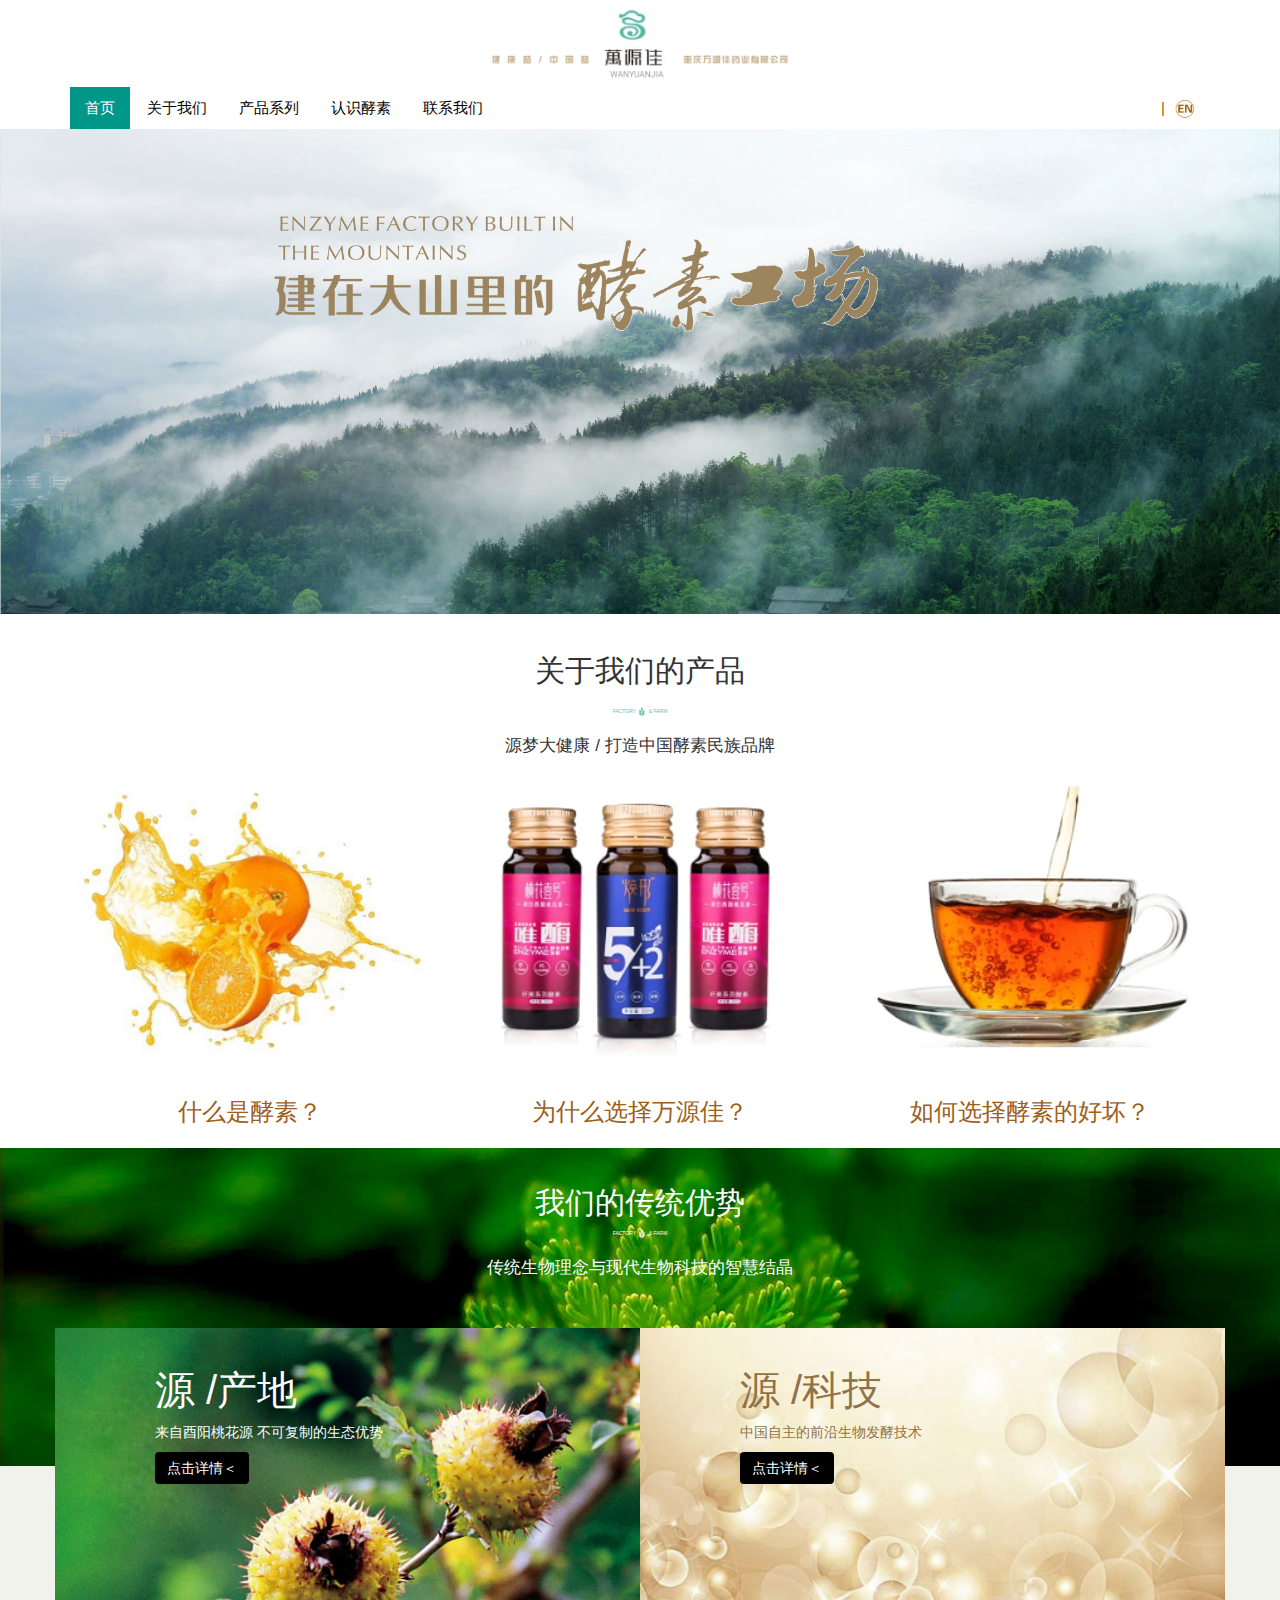
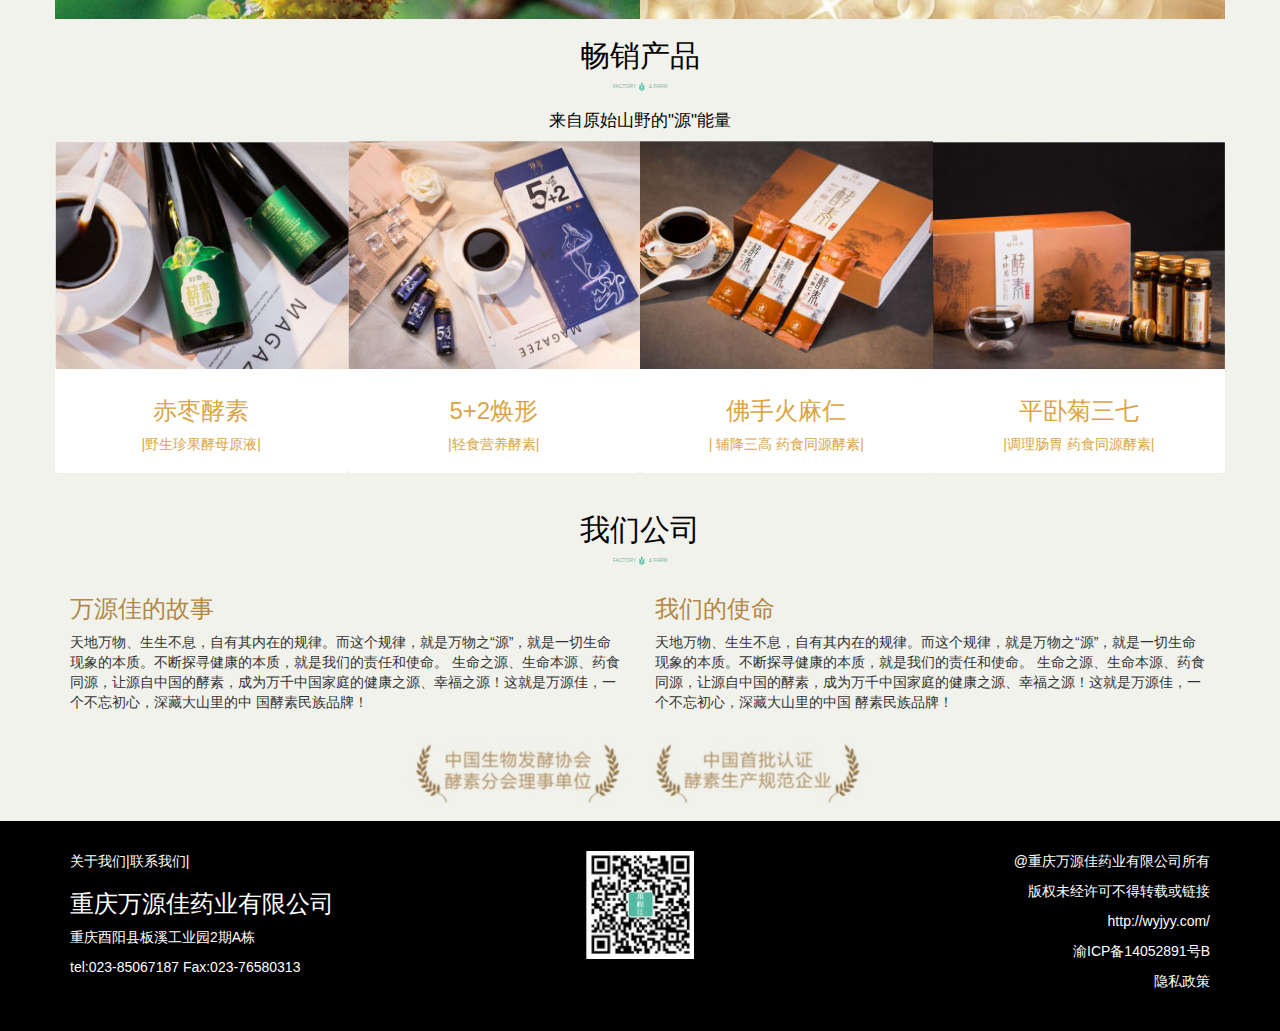
<file: index.html>
<!DOCTYPE html>
<html lang="en">
<head>
    <meta charset="UTF-8">
    <meta name="viewport" content="width=device-width, initial-scale=1.0">
    <link rel="stylesheet" href="css/bootstrap.min.css">
    <link rel="stylesheet" href="css/index.css">
    <title>酵素</title>
</head>
<body>
<div class="container">
<!--    头部-->
    <header  class="center-block">
        <img  src="images/header.png" class="img-responsive" alt="Responsive image"></img>
    </header>

<!--导航条-->
    <ul class="nav nav-pills">
        <li class="active"><a href="##">首页</a></li>
        <li><a href="##">关于我们</a></li>
        <li><a href="##">产品系列</a></li>
        <li><a href="##">认识酵素</a></li>
        <li><a href="##">联系我们</a></li>
        <li style="float: right"> <a href="##" style="color: #9F6002">|<img src="images/1.png" style="width:20px;margin-left:10px"></a></li>
    </ul>
</div>


<img src="images/首图1.jpg" class="img-responsive" style="width: 100%">

<!--关于我们的产品-->
<div class="container" style="margin-top: 20px">
    <h1 style="font-size: 3rem">关于我们的产品</h1>
    <h5 style="color: #82B7A9;font-size: 0.5rem;margin: 2rem auto">FACTORY  <img src="images/叶子蓝色.png" style="width: 10px"> & FARM</h5>
    <h3 style="font-size: 1.7rem">源梦大健康 / 打造中国酵素民族品牌</h3>

    <div class="row">
        <div class="col-sm-2 col-md-4">
            <div class="thumbnail">
                <a href="html/what.html">
                <img src="images/2.png" alt="..." style="width: 100%;height: 300px">
                <div class="caption">
                    <h3 style="color: #9C601B">什么是酵素？</h3>
                </div>
                </a>
            </div>
        </div>

        <div class="col-sm-2 col-md-4">
            <div class="thumbnail">
                <a href="html/why.html">
                <img src="images/3.png" alt="..." style="width: 100%;height: 300px">
                <div class="caption">
                    <h3 style="color: #9C601B">为什么选择万源佳？</h3>
                </div>
                </a>
            </div>
        </div>

        <div class="col-sm-2 col-md-4">
            <div class="thumbnail">
                <a href="html/can.html">
                <img src="images/4.png" alt="..." style="width: 100%;height: 300px">
                <div class="caption">
                    <h3 style="color: #9C601B">如何选择酵素的好坏？</h3>
                </div>
                </a>
            </div>
        </div>

    </div>
</div>



<img src="images/首图2.jpg" style="width: 100%">


<!--我们的传统-->
<div class="bott" style="background-color: #F1F2EC">
<div class="container" style="margin-top: -30rem">
    <h3 style="color: white;font-size: 3rem">我们的传统优势</h3>
    <h5 style="color: white;font-size: 0.5rem;margin: 1rem auto">FACTORY  <img src="images/叶子白色.png" style="width: 10px"> & FARM</h5>
    <h2 style="color: white;font-size: 1.7rem">传统生物理念与现代生物科技的智慧结晶</h2>

    <div class="row" style="margin-top: 5rem">
        <div class="col-lg-6 " style="padding: 0;position: relative" >
            <a href="html/address.html">
            <img src="images/图3.jpg"  width="100%">
            <div class="txt" style="color: white;text-align: left">
                <h3 style="font-size: 40px;font-weight: lighter">源 /产地</h3>
                <p style="">来自酉阳桃花源  不可复制的生态优势</p>
                <button class="btn btn-primary" style="background-color: black;border: none">点击详情＜</button>
            </div>
            </a>
        </div>
        <div class="col-lg-6" style="padding: 0;position: relative">
            <a href="html/technology.html">
            <img src="images/图4.jpg"  width="100%">
            <div class="txt"  style="color: #907247;text-align: left">
                <h3 style="font-size: 40px;font-weight: lighter">源 /科技</h3>
                <p>中国自主的前沿生物发酵技术</p>
                <button class="btn btn-primary" style="background-color: black;border: none">点击详情＜</button>
            </div>
            </a>
        </div>
    </div>


<!--畅销产品-->

    <h3 style="color: black;font-size: 3rem">畅销产品</h3>
    <h5 style="color: #82B7A9;font-size: 0.5rem;margin: 1rem auto">FACTORY  <img src="images/叶子蓝色.png" style="width: 10px"> & FARM</h5>
    <h2 style="color: black;font-size: 1.7rem">来自原始山野的"源"能量</h2>


    <div class="row">
        <div class="col-sm-6 col-md-3" style="padding: 0">
            <div class="thumbnail" style="padding: 0;color: #DBA545">
                <img src="images/产品图1.jpg" alt="..." style="height: 228px">
                <div class="caption">
                    <h3 style=";color: #DBA545">赤枣酵素</h3>
                    <p style=";color: #DBA545">|野生珍果酵母原液|</p>
                </div>
            </div>
        </div>

        <div class="col-sm-6 col-md-3" style="padding: 0">
            <div class="thumbnail"  style="padding: 0;color: #DBA545">
                <img src="images/产品图2.jpg" alt="..."  style="height: 228px">
                <div class="caption">
                    <h3 style=";color: #DBA545">5+2焕形</h3>
                    <p style=";color: #DBA545">|轻食营养酵素|</p>
                </div>
            </div>
        </div>


        <div class="col-sm-6 col-md-3" style="padding: 0">
            <div class="thumbnail"  style="padding: 0;color: #DBA545">
                <img src="images/产品图3.jpg" alt="..."  style="height: 228px;width: 100%">
                <div class="caption">
                    <h3 style=";color: #DBA545">佛手火麻仁</h3>
                    <p style=";color: #DBA545">| 辅降三高 药食同源酵素|</p>
                </div>
            </div>
        </div>

        <div class="col-sm-6 col-md-3" style="padding: 0">
            <div class="thumbnail"  style="padding: 0;color: #DBA545">
                <img src="images/产品图4.jpg" alt="..."  style="height: 228px">
                <div class="caption">
                    <h3 style=";color: #DBA545">平卧菊三七</h3>
                    <p style=";color: #DBA545">|调理肠胃 药食同源酵素|</p>
                </div>
            </div>
        </div>
    </div>

<!--    我们公司-->
    <h3 style="color: black;font-size: 3rem;margin-top: 40px">我们公司</h3>
    <h5 style="color: #82B7A9;font-size: 0.5rem;margin: 1rem auto">FACTORY  <img src="images/叶子蓝色.png" style="width: 10px"> & FARM</h5>

    <div class="row">
       <div class="col-md-6">
           <h2 style="font-size: 2.4rem;text-align: left;color: #B38745">万源佳的故事</h2>
           <p style="text-align: left">天地万物、生生不息，自有其内在的规律。而这个规律，就是万物之“源”，就是一切生命现象的本质。不断探寻健康的本质，就是我们的责任和使命。
               生命之源、生命本源、药食同源，让源自中国的酵素，成为万千中国家庭的健康之源、幸福之源！这就是万源佳，一个不忘初心，深藏大山里的中
               国酵素民族品牌！</p>
       </div>

        <div class="col-md-6">
            <h2 style="font-size: 2.4rem;text-align: left;color: #B38745">我们的使命</h2>
            <p style="text-align: left">天地万物、生生不息，自有其内在的规律。而这个规律，就是万物之“源”，就是一切生命现象的本质。不断探寻健康的本质，就是我们的责任和使命。
                生命之源、生命本源、药食同源，让源自中国的酵素，成为万千中国家庭的健康之源、幸福之源！这就是万源佳，一个不忘初心，深藏大山里的中国
                酵素民族品牌！</p>
        </div>
    </div>

<!--    商标-->
    <img src="images/shangbiao.png" class="img-responsive" style="width: 45%">
</div>
</div>


<!--底部-->
<div class="foot" style="background-color: black;color: white;padding-top: 30px;padding-bottom: 30px">
    <div class="container">
        <div class="row">
            <div class="col-md-4" style="text-align: left">
                <p>关于我们|联系我们|</p>
                <h3>重庆万源佳药业有限公司</h3>
                <p>重庆酉阳县板溪工业园2期A栋</p>
                <p>tel:023-85067187  Fax:023-76580313</p>
            </div>

            <div class="col-md-4">
                <img src="images/二维码.jpg" class="img-responsive">
            </div>

            <div class="col-md-4" style="text-align: right">
                <p> @重庆万源佳药业有限公司所有</p>
                <p>版权未经许可不得转载或链接</p>
                <p>http://wyjyy.com/</p>
                <p>渝ICP备14052891号B</p>
                <p>隐私政策</p>
            </div>

        </div>
    </div>
</div>
<script src="js/jquery-2.1.3.js"></script>
<script src="js/bootstrap.min.js"></script>
</body>
</html>
</file>
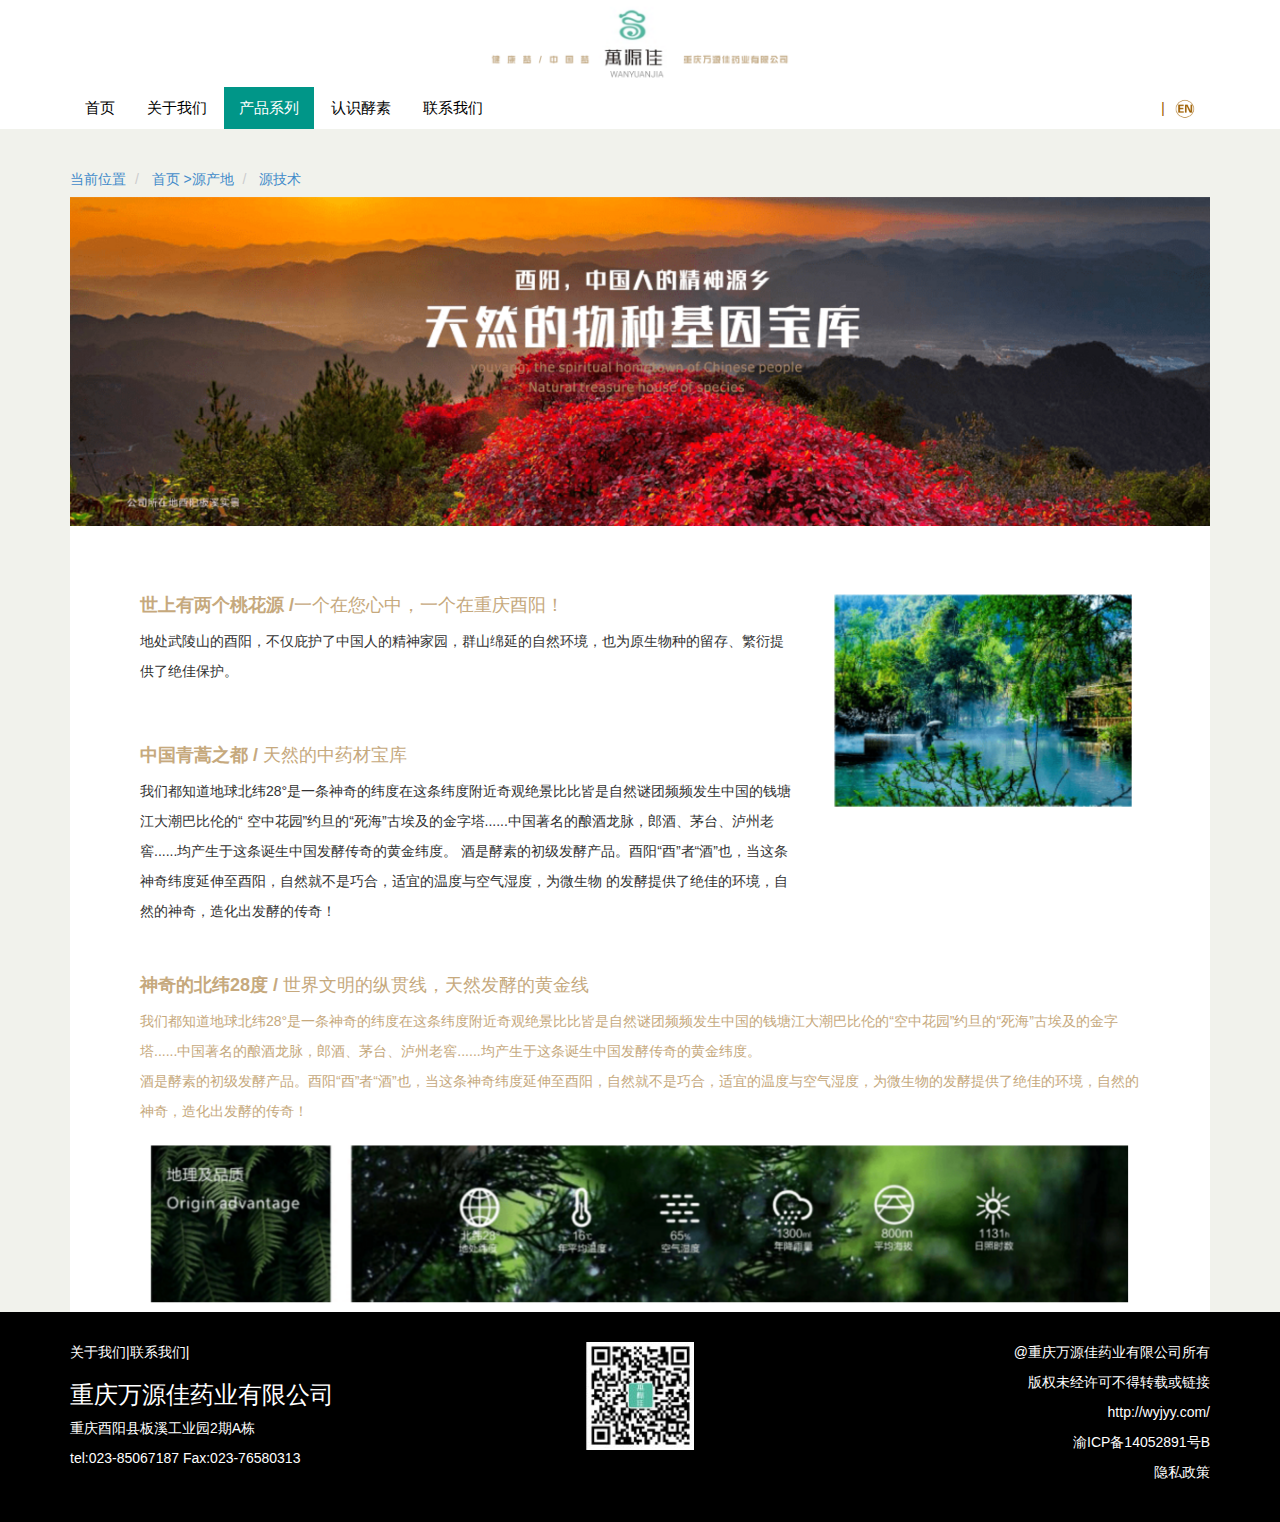
<file: html/address.html>
<!DOCTYPE html>
<html lang="en">
<head>
    <meta charset="UTF-8">
    <meta name="viewport" content="width=device-width, initial-scale=1.0">
    <link rel="stylesheet" href="../css/bootstrap.min.css">
    <link rel="stylesheet" href="../css/head.css">
    <title>什么是酵素</title>
</head>
<body>
<div class="container">
    <!--    头部-->
    <header  class="center-block">
        <img  src="../images/header.png" class="img-responsive" alt="Responsive image"></img>
    </header>

    <!--导航条-->
    <ul class="nav nav-pills">
        <li ><a href="../index.html">首页</a></li>
        <li><a href="##">关于我们</a></li>
        <li class="active"><a href="##">产品系列</a></li>
        <li><a href="##">认识酵素</a></li>
        <li><a href="##">联系我们</a></li>
        <li style="float: right"> <a href="##" style="color: #9F6002">|<img src="../images/1.png" style="width:20px;margin-left:10px"></a></li>
    </ul>
</div>


<div style="background-color: #F1F2EC">
    <div class="container">
        <!--        面包屑导航-->
        <ol class="breadcrumb" style="text-align: left;background-color:#F1F2EC;padding-top: 40px;padding-left: 0;margin-bottom: 0px ">
            <li><a >当前位置  </a></li>
            <li><a href="address.html"> 首页 >源产地</a></li>
            <li class="active"> <a href="technology.html">源技术</a> </li>
        </ol>
        <img src="../images/ad1.png" style="width: 100%">



        <div style="padding-left: 70px;padding-right: 70px;background-color: white;text-align: left;padding-top: 60px;line-height: 30px" >


            <div   class="row">
                <div class="col-md-8">
                    <h4 style="font-weight: bolder;color: #C6A97D">世上有两个桃花源 /<text style="font-weight: normal">一个在您心中，一个在重庆酉阳！</text></h4>
                    <p>地处武陵山的酉阳，不仅庇护了中国人的精神家园，群山绵延的自然环境，也为原生物种的留存、繁衍提供了绝佳保护。</p>



                    <h4 style="margin-top: 60px;font-weight: bolder;color: #C6A97D">中国青蒿之都  / <text style="font-weight: normal">天然的中药材宝库</text></h4>
                    <p>我们都知道地球北纬28°是一条神奇的纬度在这条纬度附近奇观绝景比比皆是自然谜团频频发生中国的钱塘江大潮巴比伦的“
                        空中花园”约旦的“死海”古埃及的金字塔......中国著名的酿酒龙脉，郎酒、茅台、泸州老窖......均产生于这条诞生中国发酵传奇的黄金纬度。
                        酒是酵素的初级发酵产品。酉阳“酉”者“酒”也，当这条神奇纬度延伸至酉阳，自然就不是巧合，适宜的温度与空气湿度，为微生物
                        的发酵提供了绝佳的环境，自然的神奇，造化出发酵的传奇！</p>
                </div>

                <div class="col-md-4">
                    <img src="../images/ad2.png" style="width: 100%">
                </div>
            </div>


            <div class="row" style="margin-top: 30px">
                <div class="col-md-12">
                    <h4 style="font-weight: bolder;color: #C6A97D">神奇的北纬28度  / <text style="font-weight: normal">世界文明的纵贯线，天然发酵的黄金线</text></h4>
                    <p style="color: #C6A97D">我们都知道地球北纬28°是一条神奇的纬度在这条纬度附近奇观绝景比比皆是自然谜团频频发生中国的钱塘江大潮巴比伦的“空中花园”约旦的“死海”古埃及的金字塔......中国著名的酿酒龙脉，郎酒、茅台、泸州老窖......均产生于这条诞生中国发酵传奇的黄金纬度。</br>
                        酒是酵素的初级发酵产品。酉阳“酉”者“酒”也，当这条神奇纬度延伸至酉阳，自然就不是巧合，适宜的温度与空气湿度，为微生物的发酵提供了绝佳的环境，自然的神奇，造化出发酵的传奇！</p>
                </div>
            </div>


            <img src="../images/ad3.png" style="width: 100%">
        </div>
    </div>
</div>



<!--底部-->
<div class="foot" style="background-color: black;color: white;padding-top: 30px;padding-bottom: 30px">
    <div class="container">
        <div class="row">
            <div class="col-md-4" style="text-align: left">
                <p>关于我们|联系我们|</p>
                <h3>重庆万源佳药业有限公司</h3>
                <p>重庆酉阳县板溪工业园2期A栋</p>
                <p>tel:023-85067187  Fax:023-76580313</p>
            </div>

            <div class="col-md-4">
                <img src="../images/二维码.jpg" class="img-responsive">
            </div>

            <div class="col-md-4" style="text-align: right">
                <p> @重庆万源佳药业有限公司所有</p>
                <p>版权未经许可不得转载或链接</p>
                <p>http://wyjyy.com/</p>
                <p>渝ICP备14052891号B</p>
                <p>隐私政策</p>
            </div>

        </div>
    </div>
</div>
<script src="../js/jquery-2.1.3.js"></script>
<script src="../js/bootstrap.min.js"></script>
</body>
</html>
</file>
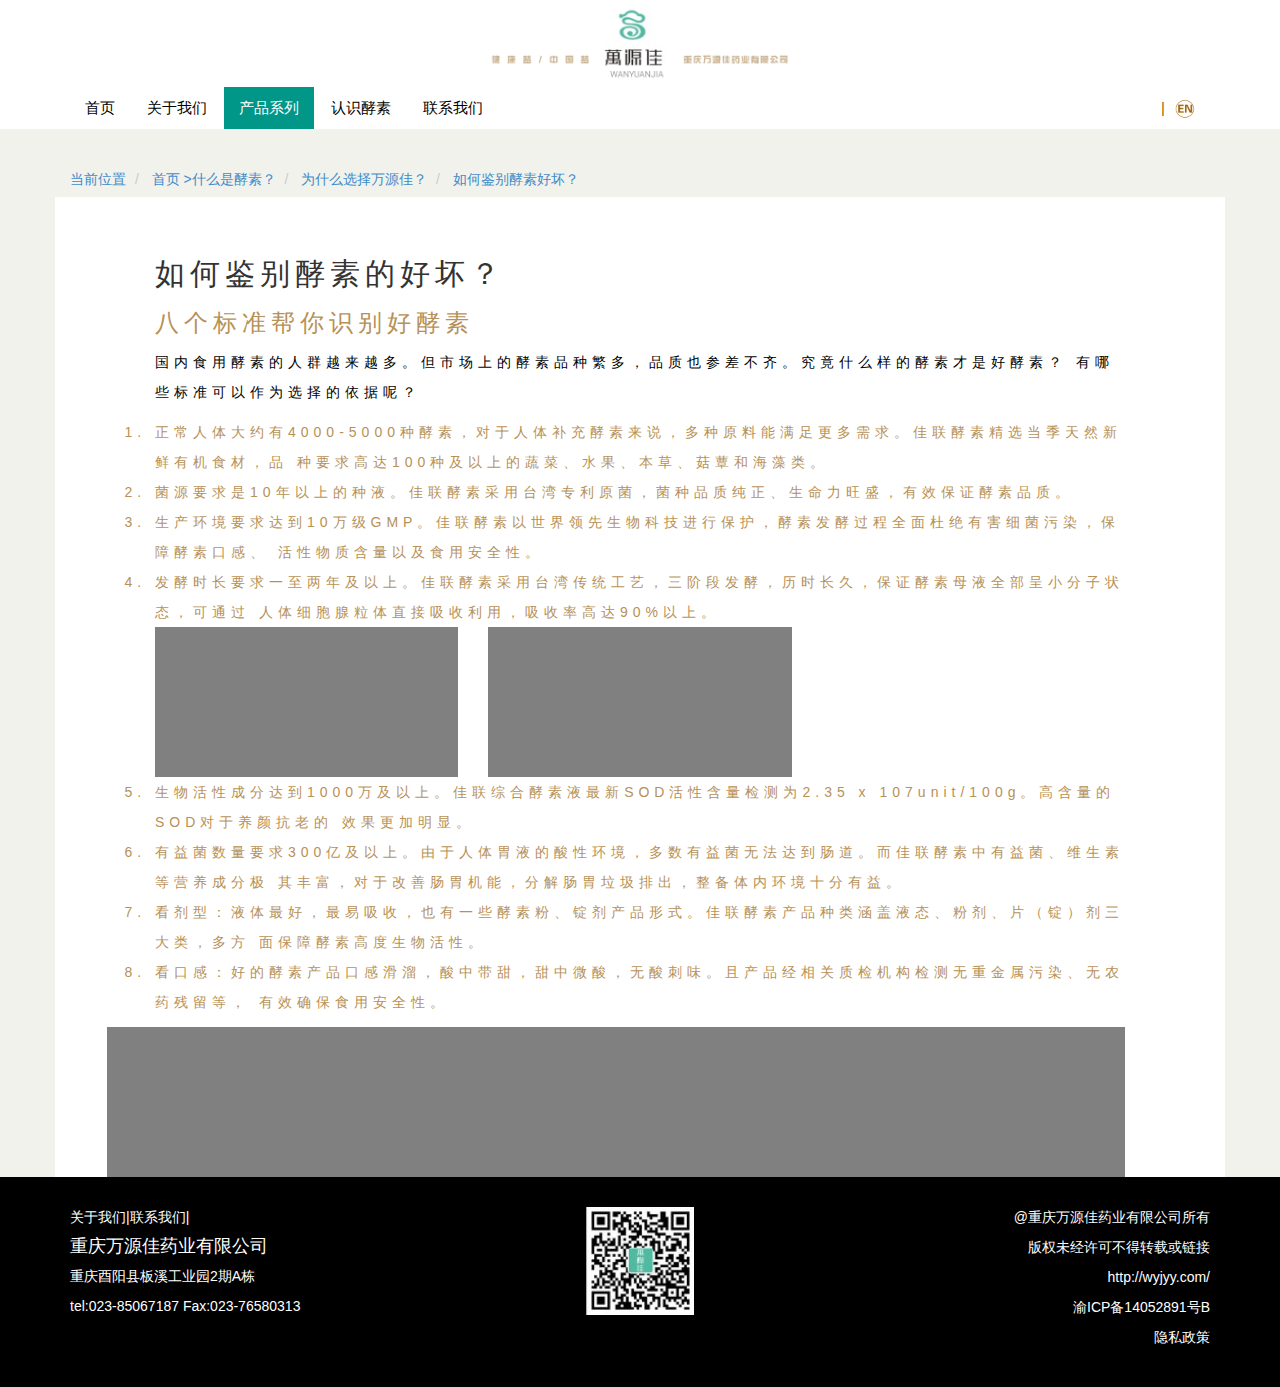
<file: html/can.html>
<!DOCTYPE html>
<html lang="en">
<head>
    <meta charset="UTF-8">
    <meta name="viewport" content="width=device-width, initial-scale=1.0">
    <link rel="stylesheet" href="../css/bootstrap.min.css">
    <link rel="stylesheet" href="../css/head.css">
    <title>什么是酵素</title>
    <style>
        h3::before{
            content: "›";
            position: absolute;
            left: -10px;
            color: #C6A97D;
        }
    </style>
</head>
<body>
<div class="container">
    <!--    头部-->
    <header  class="center-block">
        <img  src="../images/header.png" class="img-responsive" alt="Responsive image"></img>
    </header>

    <!--导航条-->
    <ul class="nav nav-pills">
        <li ><a href="../index.html">首页</a></li>
        <li><a href="##">关于我们</a></li>
        <li class="active"><a href="##">产品系列</a></li>
        <li><a href="##">认识酵素</a></li>
        <li><a href="##">联系我们</a></li>
        <li style="float: right"> <a href="##" style="color: #9F6002">|<img src="../images/1.png" style="width:20px;margin-left:10px"></a></li>
    </ul>
</div>

<div style="background-color: #F1F2EC">
    <div class="container" >
        <!--        面包屑导航-->
        <ol class="breadcrumb" style="text-align: left;background-color:#F1F2EC;padding-top: 40px;padding-left: 0;margin-bottom: 0px ">
            <li><a >当前位置  </a></li>
            <li><a href="what.html"> 首页 >什么是酵素？</a></li>
            <li class="active"> <a href="why.html">为什么选择万源佳？</a> </li>
            <li class="active">  <a href="can.html">如何鉴别酵素好坏？</a> </li>
        </ol>


        <div class="row" style="padding-right: 100px;padding-left: 100px;padding-top: 40px;background-color: white;text-align: left;letter-spacing:5px;line-height:30px">
            <h2>如何鉴别酵素的好坏？</h2>
            <h3 style="color: #B79157" class="hdd">八个标准帮你识别好酵素</h3>
            <p style="color: black">国内食用酵素的人群越来越多。但市场上的酵素品种繁多，品质也参差不齐。究竟什么样的酵素才是好酵素？
                有哪些标准可以作为选择的依据呢？</p>
            <ol style="color: #B79157">
                <li>正常人体大约有4000-5000种酵素，对于人体补充酵素来说，多种原料能满足更多需求。佳联酵素精选当季天然新鲜有机食材，品
                    种要求高达100种及以上的蔬菜、水果、本草、菇蕈和海藻类。</li>
                <li>菌源要求是10年以上的种液。佳联酵素采用台湾专利原菌，菌种品质纯正、生命力旺盛，有效保证酵素品质。</li>
                <li>生产环境要求达到10万级GMP。佳联酵素以世界领先生物科技进行保护，酵素发酵过程全面杜绝有害细菌污染，保障酵素口感、
                    活性物质含量以及食用安全性。</li>
                <li>发酵时长要求一至两年及以上。佳联酵素采用台湾传统工艺，三阶段发酵，历时长久，保证酵素母液全部呈小分子状态，可通过
                    人体细胞腺粒体直接吸收利用，吸收率高达90%以上。</li>
                    <div class="row">
                        <div class="col-md-8">
                            <div class="row">
                                <div class="col-md-6">
                                    <div style="background-color: grey;width: 100%;height: 150px"></div>
                                </div>
                                <div class="col-md-6">
                                    <div style="background-color: grey;width: 100%;height: 150px"></div>
                                </div>
                            </div>
                        </div>
                    </div>

                <li>生物活性成分达到1000万及以上。佳联综合酵素液最新SOD活性含量检测为2.35 x 107unit/100g。高含量的SOD对于养颜抗老的
                    效果更加明显。</li>
                <li>有益菌数量要求300亿及以上。由于人体胃液的酸性环境，多数有益菌无法达到肠道。而佳联酵素中有益菌、维生素等营养成分极
                    其丰富，对于改善肠胃机能，分解肠胃垃圾排出，整备体内环境十分有益。</li>
                <li>看剂型：液体最好，最易吸收，也有一些酵素粉、锭剂产品形式。佳联酵素产品种类涵盖液态、粉剂、片（锭）剂三大类，多方
                    面保障酵素高度生物活性。</li>
                <li>看口感：好的酵素产品口感滑溜，酸中带甜，甜中微酸，无酸刺味。且产品经相关质检机构检测无重金属污染、无农药残留等，
                    有效确保食用安全性。</li>
            </ol>

            <div style="width: 105%;background-color: grey;height: 150px;margin-left: -5%"></div>
        </div>
    </div>
</div>




<!--底部-->
<div class="foot" style="background-color: black;color: white;padding-top: 30px;padding-bottom: 30px">
    <div class="container">
        <div class="row">
            <div class="col-md-4" style="text-align: left">
                <p>关于我们|联系我们|</p>
                <h4>重庆万源佳药业有限公司</h4>
                <p>重庆酉阳县板溪工业园2期A栋</p>
                <p>tel:023-85067187  Fax:023-76580313</p>
            </div>

            <div class="col-md-4">
                <img src="../images/二维码.jpg" class="img-responsive">
            </div>

            <div class="col-md-4" style="text-align: right">
                <p> @重庆万源佳药业有限公司所有</p>
                <p>版权未经许可不得转载或链接</p>
                <p>http://wyjyy.com/</p>
                <p>渝ICP备14052891号B</p>
                <p>隐私政策</p>
            </div>

        </div>
    </div>
</div>
<script src="../js/jquery-2.1.3.js"></script>
<script src="../js/bootstrap.min.js"></script>
</body>
</html>
</file>
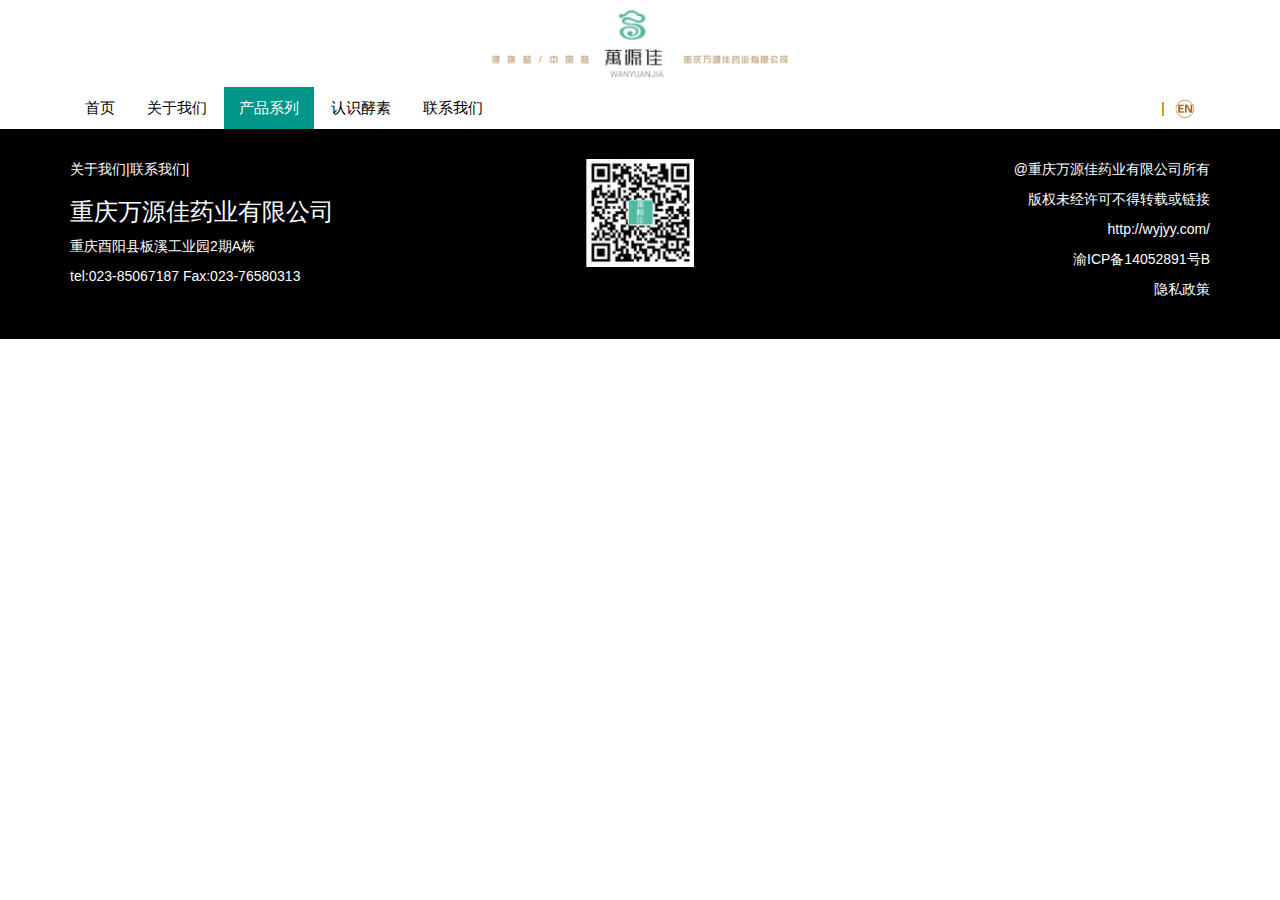
<file: html/public.html>
<!DOCTYPE html>
<html lang="en">
<head>
    <meta charset="UTF-8">
    <meta name="viewport" content="width=device-width, initial-scale=1.0">
    <link rel="stylesheet" href="../css/bootstrap.min.css">
    <link rel="stylesheet" href="../css/head.css">
    <title>什么是酵素</title>
</head>
<body>
<div class="container">
    <!--    头部-->
    <header  class="center-block">
        <img  src="../images/header.png" class="img-responsive" alt="Responsive image"></img>
    </header>

    <!--导航条-->
    <ul class="nav nav-pills">
        <li ><a href="##">首页</a></li>
        <li><a href="##">关于我们</a></li>
        <li class="active"><a href="##">产品系列</a></li>
        <li><a href="##">认识酵素</a></li>
        <li><a href="##">联系我们</a></li>
        <li style="float: right"> <a href="##" style="color: #9F6002">|<img src="../images/1.png" style="width:20px;margin-left:10px"></a></li>
    </ul>
</div>




<!--底部-->
<div class="foot" style="background-color: black;color: white;padding-top: 30px;padding-bottom: 30px">
    <div class="container">
        <div class="row">
            <div class="col-md-4" style="text-align: left">
                <p>关于我们|联系我们|</p>
                <h3>重庆万源佳药业有限公司</h3>
                <p>重庆酉阳县板溪工业园2期A栋</p>
                <p>tel:023-85067187  Fax:023-76580313</p>
            </div>

            <div class="col-md-4">
                <img src="../images/二维码.jpg" class="img-responsive">
            </div>

            <div class="col-md-4" style="text-align: right">
                <p> @重庆万源佳药业有限公司所有</p>
                <p>版权未经许可不得转载或链接</p>
                <p>http://wyjyy.com/</p>
                <p>渝ICP备14052891号B</p>
                <p>隐私政策</p>
            </div>

        </div>
    </div>
</div>
<script src="../js/jquery-2.1.3.js"></script>
<script src="../js/bootstrap.min.js"></script>
</body>
</html>
</file>
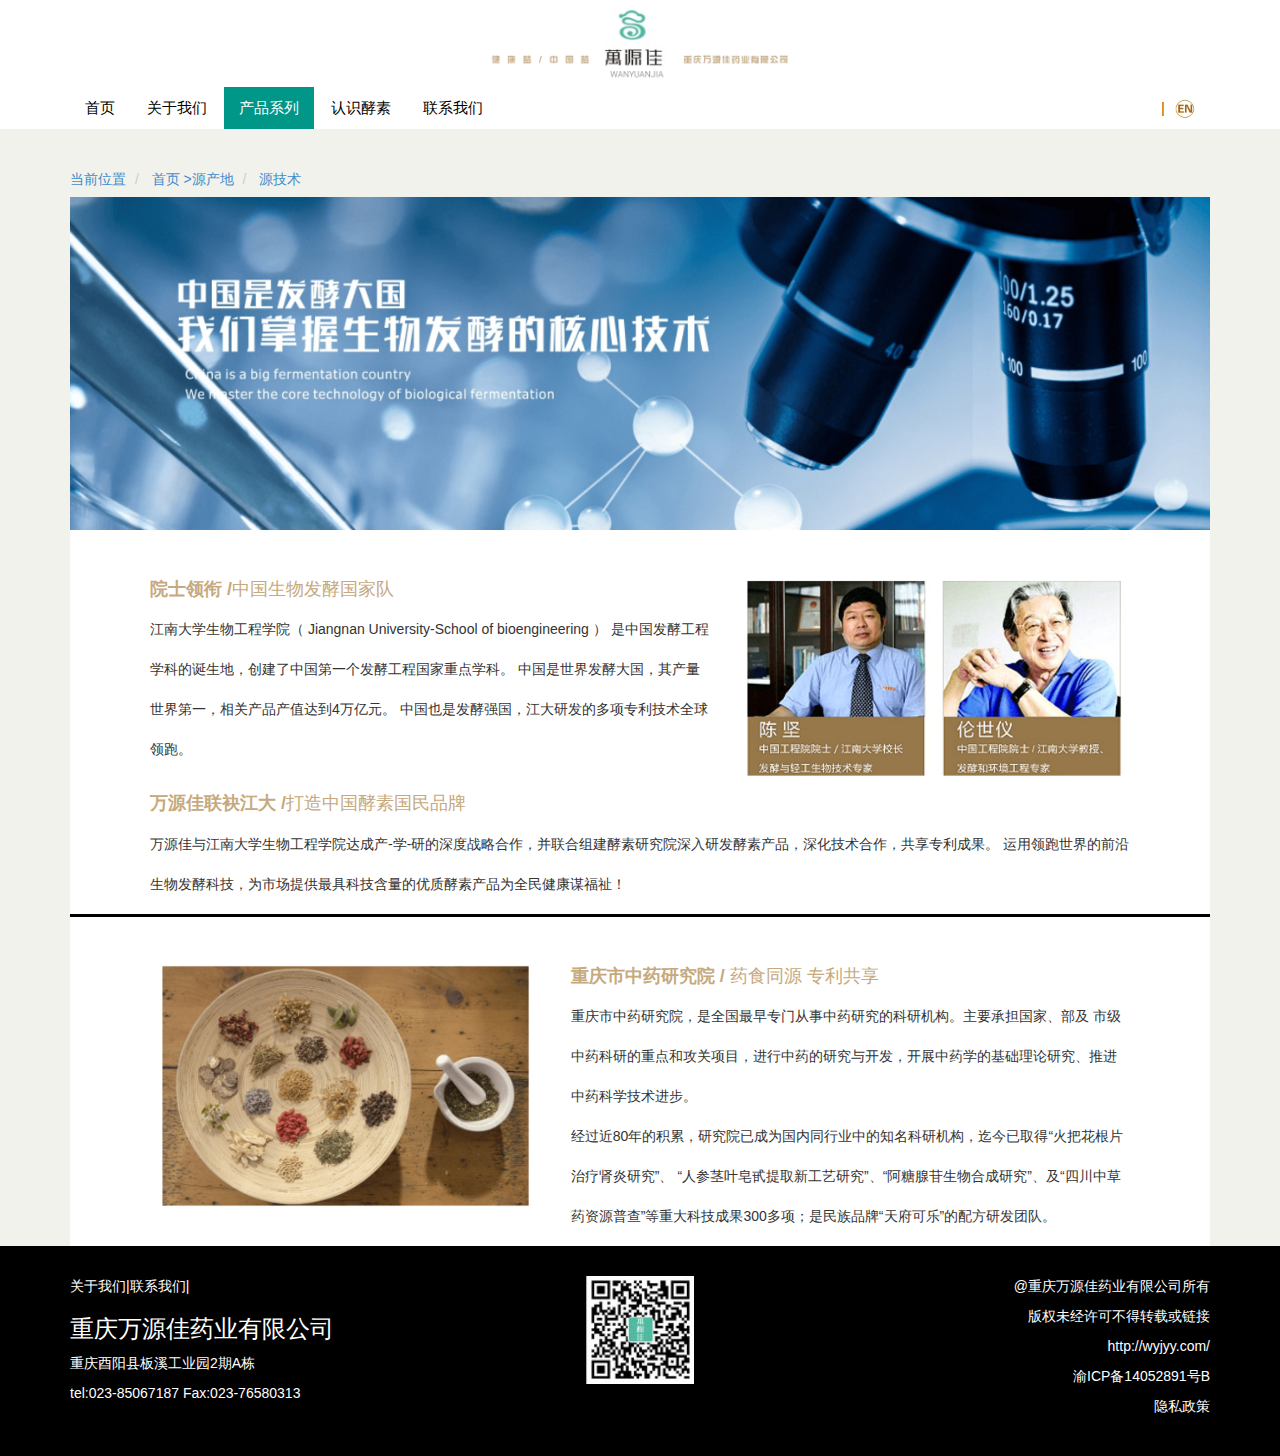
<file: html/technology.html>
<!DOCTYPE html>
<html lang="en">
<head>
    <meta charset="UTF-8">
    <meta name="viewport" content="width=device-width, initial-scale=1.0">
    <link rel="stylesheet" href="../css/bootstrap.min.css">
    <link rel="stylesheet" href="../css/head.css">
    <title>什么是酵素</title>
</head>
<body>
<div class="container">
    <!--    头部-->
    <header  class="center-block">
        <img  src="../images/header.png" class="img-responsive" alt="Responsive image"></img>
    </header>

    <!--导航条-->
    <ul class="nav nav-pills">
        <li ><a href="../index.html">首页</a></li>
        <li><a href="##">关于我们</a></li>
        <li class="active"><a href="##">产品系列</a></li>
        <li><a href="##">认识酵素</a></li>
        <li><a href="##">联系我们</a></li>
        <li style="float: right"> <a href="##" style="color: #9F6002">|<img src="../images/1.png" style="width:20px;margin-left:10px"></a></li>
    </ul>
</div>



<div style="background-color: #F1F2EC">
    <div class="container">
        <!--        面包屑导航-->
        <ol class="breadcrumb" style="text-align: left;background-color:#F1F2EC;padding-top: 40px;padding-left: 0;margin-bottom: 0px ">
            <li><a >当前位置  </a></li>
            <li><a href="address.html"> 首页 >源产地</a></li>
            <li class="active"> <a href="technology.html">源技术</a> </li>
        </ol>
        <img src="../images/tc.png" alt="" style="width: 100%">

        <div style="padding-right: 80px;padding-left: 80px;padding-top: 40px;background-color: white;text-align: left;border-bottom: 3px solid black;line-height: 40px">


            <div class="row">
                <div class="col-md-7">
                    <h4 style="font-weight: bolder;color: #C6A97D">院士领衔 /<text style="font-weight: normal">中国生物发酵国家队</text></h4>
                    <p>江南大学生物工程学院（ Jiangnan University-School of bioengineering ）
                        是中国发酵工程学科的诞生地，创建了中国第一个发酵工程国家重点学科。
                        中国是世界发酵大国，其产量世界第一，相关产品产值达到4万亿元。
                        中国也是发酵强国，江大研发的多项专利技术全球领跑。</p>
                </div>
                <div class="col-md-5">
                    <img src="../images/tc1.png" style="width: 100%">
                </div>
            </div>


            <div class="row">
                <div class="col-md-12">
                    <h4 style="font-weight: bolder;color: #C6A97D">万源佳联袂江大 /<text style="font-weight: normal">打造中国酵素国民品牌</text></h4>
                    <p>万源佳与江南大学生物工程学院达成产-学-研的深度战略合作，并联合组建酵素研究院深入研发酵素产品，深化技术合作，共享专利成果。
                        运用领跑世界的前沿生物发酵科技，为市场提供最具科技含量的优质酵素产品为全民健康谋福祉！</p>
                </div>
            </div>
        </div>

        <div style="padding-right: 80px;padding-left: 80px;padding-top: 40px;background-color: white;text-align: left;line-height: 40px">
            <div class="row">
                <div class="col-md-5">
                    <img src="../images/tc2.png" style="width: 100%">
                </div>

                <div class="col-lg-7">
                    <h4 style="font-weight: bolder;color: #C6A97D">重庆市中药研究院 /<text style="font-weight: normal"> 药食同源 专利共享 </text></h4>
                    <p>重庆市中药研究院，是全国最早专门从事中药研究的科研机构。主要承担国家、部及
                        市级中药科研的重点和攻关项目，进行中药的研究与开发，开展中药学的基础理论研究、推进中药科学技术进步。<br>
                        经过近80年的积累，研究院已成为国内同行业中的知名科研机构，迄今已取得“火把花根片治疗肾炎研究”、
                        “人参茎叶皂甙提取新工艺研究”、“阿糖腺苷生物合成研究”、及“四川中草药资源普查”等重大科技成果300多项；是民族品牌“天府可乐”的配方研发团队。</p>
                </div>
            </div>
        </div>
    </div>
</div>


<!--底部-->
<div class="foot" style="background-color: black;color: white;padding-top: 30px;padding-bottom: 30px">
    <div class="container">
        <div class="row">
            <div class="col-md-4" style="text-align: left">
                <p>关于我们|联系我们|</p>
                <h3>重庆万源佳药业有限公司</h3>
                <p>重庆酉阳县板溪工业园2期A栋</p>
                <p>tel:023-85067187  Fax:023-76580313</p>
            </div>

            <div class="col-md-4">
                <img src="../images/二维码.jpg" class="img-responsive">
            </div>

            <div class="col-md-4" style="text-align: right">
                <p> @重庆万源佳药业有限公司所有</p>
                <p>版权未经许可不得转载或链接</p>
                <p>http://wyjyy.com/</p>
                <p>渝ICP备14052891号B</p>
                <p>隐私政策</p>
            </div>

        </div>
    </div>
</div>
<script src="../js/jquery-2.1.3.js"></script>
<script src="../js/bootstrap.min.js"></script>
</body>
</html>
</file>
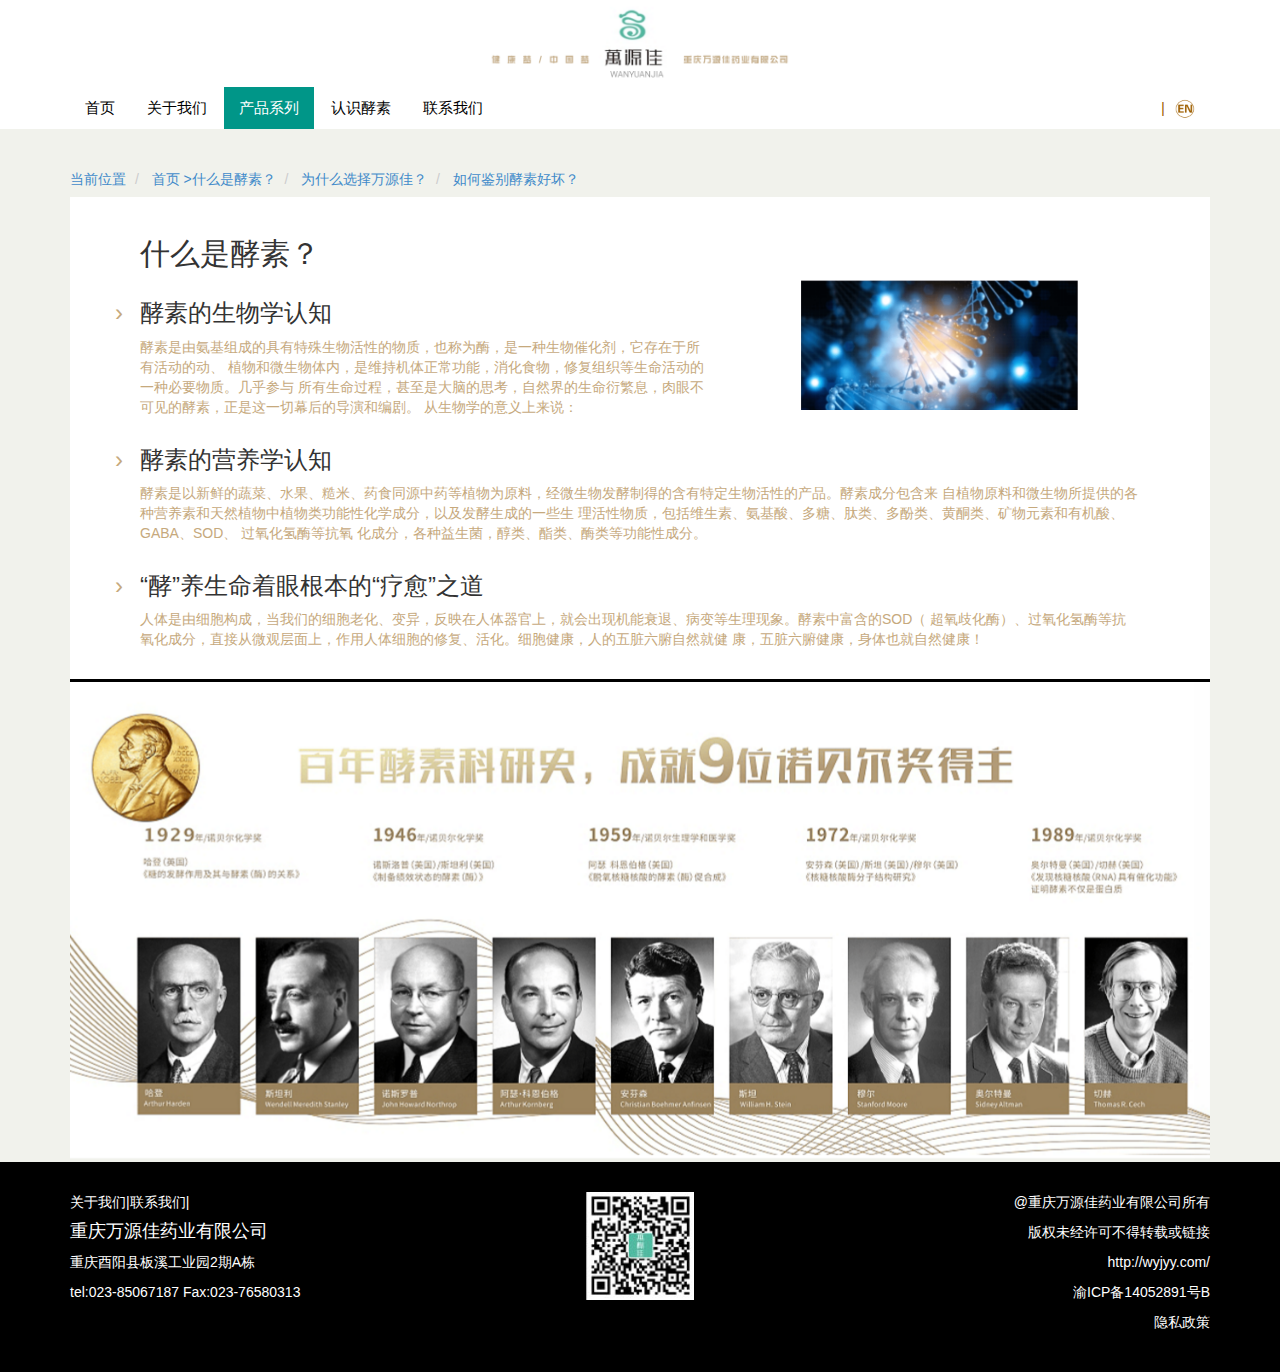
<file: html/what.html>
<!DOCTYPE html>
<html lang="en">
<head>
    <meta charset="UTF-8">
    <meta name="viewport" content="width=device-width, initial-scale=1.0">
    <link rel="stylesheet" href="../css/bootstrap.min.css">
    <link rel="stylesheet" href="../css/head.css">
    <title>什么是酵素</title>
    <style>
        h3::before{
            content: "›";
            position: absolute;
            left: -10px;
            color: #C6A97D;
        }
    </style>
</head>
<body>
<div class="container">
    <!--    头部-->
    <header  class="center-block">
        <img  src="../images/header.png" class="img-responsive" alt="Responsive image"></img>
    </header>

    <!--导航条-->
    <ul class="nav nav-pills">
        <li ><a href="../index.html">首页</a></li>
        <li><a href="##">关于我们</a></li>
        <li class="active"><a href="##">产品系列</a></li>
        <li><a href="##">认识酵素</a></li>
        <li><a href="##">联系我们</a></li>
        <li style="float: right"> <a href="##" style="color: #9F6002">|<img src="../images/1.png" style="width:20px;margin-left:10px"></a></li>
    </ul>
</div>


<div style="background-color: #F1F2EC">
    <div class="container">
<!--        面包屑导航-->
        <ol class="breadcrumb" style="text-align: left;background-color:#F1F2EC;padding-top: 40px;padding-left: 0;margin-bottom: 0px ">
            <li><a >当前位置  </a></li>
            <li><a href="what.html"> 首页 >什么是酵素？</a></li>
            <li class="active"> <a href="why.html">为什么选择万源佳？</a> </li>
            <li class="active">  <a href="can.html">如何鉴别酵素好坏？</a> </li>
        </ol>

        <div style="padding:20px 70px;background-color: white;border-bottom: 3px solid black">
            <h2 class="text-left">什么是酵素？</h2>

           <div class="row">
               <div     class="col-md-7" style="text-align: left">
                   <h3>酵素的生物学认知</h3>
                   <P style="color: #C6A97D">酵素是由氨基组成的具有特殊生物活性的物质，也称为酶，是一种生物催化剂，它存在于所有活动的动、
                       植物和微生物体内，是维持机体正常功能，消化食物，修复组织等生命活动的一种必要物质。几乎参与
                       所有生命过程，甚至是大脑的思考，自然界的生命衍繁息，肉眼不可见的酵素，正是这一切幕后的导演和编剧。
                       从生物学的意义上来说：</P>
               </div>
               <div class="col-md-5">
                   <img src="../images/sw.png" alt="">
               </div>
           </div>

            <div class="row"  style="text-align: left">
                <div class="col-md-12">
                <h3>酵素的营养学认知</h3>
                <p style="color:  #C6A97D">酵素是以新鲜的蔬菜、水果、糙米、药食同源中药等植物为原料，经微生物发酵制得的含有特定生物活性的产品。酵素成分包含来
                    自植物原料和微生物所提供的各种营养素和天然植物中植物类功能性化学成分，以及发酵生成的一些生
                    理活性物质，包括维生素、氨基酸、多糖、肽类、多酚类、黄酮类、矿物元素和有机酸、GABA、SOD、 过氧化氢酶等抗氧
                    化成分，各种益生菌，醇类、酯类、酶类等功能性成分。</p>
                </div>
            </div>

            <div class="row"  style="text-align: left">
                <div class="col-md-12">
                <h3>“酵”养生命着眼根本的“疗愈”之道</h3>
                <p style="color:  #C6A97D">人体是由细胞构成，当我们的细胞老化、变异，反映在人体器官上，就会出现机能衰退、病变等生理现象。酵素中富含的SOD（
                    超氧歧化酶）、过氧化氢酶等抗氧化成分，直接从微观层面上，作用人体细胞的修复、活化。细胞健康，人的五脏六腑自然就健
                    康，五脏六腑健康，身体也就自然健康！</p>
                </div>
            </div>
    
        </div>

        <img src="../images/buttom1.png" style="width: 100%">
    </div>
</div>







<!--底部-->
<div class="foot" style="background-color: black;color: white;padding-top: 30px;padding-bottom: 30px">
    <div class="container">
        <div class="row">
            <div class="col-md-4" style="text-align: left">
                <p>关于我们|联系我们|</p>
                <h4>重庆万源佳药业有限公司</h4>
                <p>重庆酉阳县板溪工业园2期A栋</p>
                <p>tel:023-85067187  Fax:023-76580313</p>
            </div>

            <div class="col-md-4">
                <img src="../images/二维码.jpg" class="img-responsive">
            </div>

            <div class="col-md-4" style="text-align: right">
                <p> @重庆万源佳药业有限公司所有</p>
                <p>版权未经许可不得转载或链接</p>
                <p>http://wyjyy.com/</p>
                <p>渝ICP备14052891号B</p>
                <p>隐私政策</p>
            </div>

        </div>
    </div>
</div>
<script src="../js/jquery-2.1.3.js"></script>
<script src="../js/bootstrap.min.js"></script>
</body>
</html>
</file>
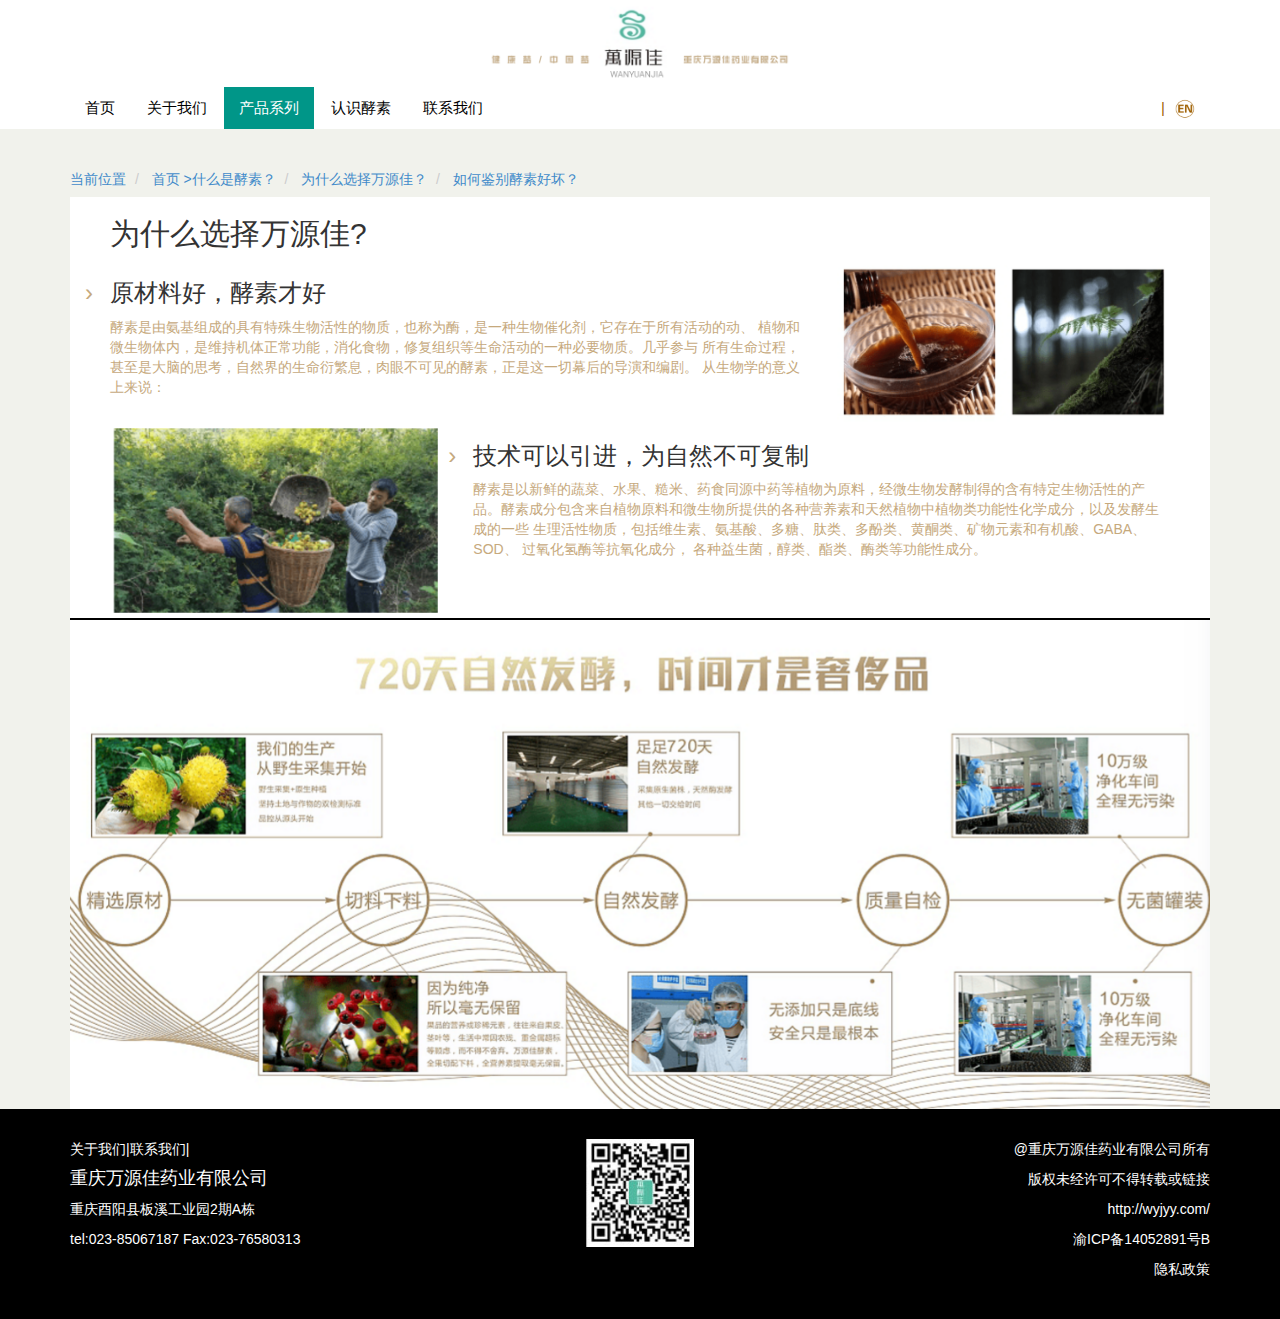
<file: html/why.html>
<!DOCTYPE html>
<html lang="en">
<head>
    <meta charset="UTF-8">
    <meta name="viewport" content="width=device-width, initial-scale=1.0">
    <link rel="stylesheet" href="../css/bootstrap.min.css">
    <link rel="stylesheet" href="../css/head.css">
    <title>什么是酵素</title>
    <style>
        h3::before{
            content: "›";
            position: absolute;
            left: -10px;
            color: #C6A97D;
        }
    </style>
</head>
<body>
<div class="container">
    <!--    头部-->
    <header  class="center-block">
        <img  src="../images/header.png" class="img-responsive" alt="Responsive image"></img>
    </header>

    <!--导航条-->
    <ul class="nav nav-pills">
        <li ><a href="../index.html">首页</a></li>
        <li><a href="##">关于我们</a></li>
        <li class="active"><a href="##">产品系列</a></li>
        <li><a href="##">认识酵素</a></li>
        <li><a href="##">联系我们</a></li>
        <li style="float: right"> <a href="##" style="color: #9F6002">|<img src="../images/1.png" style="width:20px;margin-left:10px"></a></li>
    </ul>
</div>



<div style="background-color: #F1F2EC">
    <div class="container" >
        <!--        面包屑导航-->
        <ol class="breadcrumb" style="text-align: left;background-color:#F1F2EC;padding-top: 40px;padding-left: 0;margin-bottom: 0px ">
            <li><a >当前位置  </a></li>
            <li><a href="what.html"> 首页 >什么是酵素？</a></li>
            <li class="active"> <a href="why.html">为什么选择万源佳？</a> </li>
            <li class="active">  <a href="can.html">如何鉴别酵素好坏？</a> </li>
        </ol>

        <div style="background-color: white;padding-left: 40px;padding-right: 40px;border-bottom: 2px solid black">
        <div class="row" style="text-align: left">
            <h2 style="margin-left: 15px">为什么选择万源佳?</h2>
            <div class="col-lg-8">
                <h3>原材料好，酵素才好</h3>
                <p style="color: #C6A97D">酵素是由氨基组成的具有特殊生物活性的物质，也称为酶，是一种生物催化剂，它存在于所有活动的动、
                    植物和微生物体内，是维持机体正常功能，消化食物，修复组织等生命活动的一种必要物质。几乎参与
                    所有生命过程，甚至是大脑的思考，自然界的生命衍繁息，肉眼不可见的酵素，正是这一切幕后的导演和编剧。
                    从生物学的意义上来说：</p>
            </div>
            <div class="col-lg-4">
                <img src="../images/w2.png" style="width: 100%">
            </div>
        </div>



        <div class="row" style="text-align: left">
            <div class="col-md-4">
                <img src="../images/w1.png" style="width: 100%">
            </div>
          <div class="col-md-8">
              <h3>技术可以引进，为自然不可复制</h3>
              <p style="color: #C6A97D ">酵素是以新鲜的蔬菜、水果、糙米、药食同源中药等植物为原料，经微生物发酵制得的含有特定生物活性的产品。酵素成分包含来自植物原料和微生物所提供的各种营养素和天然植物中植物类功能性化学成分，以及发酵生成的一些
                  生理活性物质，包括维生素、氨基酸、多糖、肽类、多酚类、黄酮类、矿物元素和有机酸、GABA、SOD、 过氧化氢酶等抗氧化成分，
                  各种益生菌，醇类、酯类、酶类等功能性成分。</p>
          </div>

        </div>
    </div>
        <img src="../images/di2.png" style="width: 100%">
    </div>
</div>

<!--底部-->
<div class="foot" style="background-color: black;color: white;padding-top: 30px;padding-bottom: 30px">
    <div class="container">
        <div class="row">
            <div class="col-md-4" style="text-align: left">
                <p>关于我们|联系我们|</p>
                <h4>重庆万源佳药业有限公司</h4>
                <p>重庆酉阳县板溪工业园2期A栋</p>
                <p>tel:023-85067187  Fax:023-76580313</p>
            </div>

            <div class="col-md-4">
                <img src="../images/二维码.jpg" class="img-responsive">
            </div>

            <div class="col-md-4" style="text-align: right">
                <p> @重庆万源佳药业有限公司所有</p>
                <p>版权未经许可不得转载或链接</p>
                <p>http://wyjyy.com/</p>
                <p>渝ICP备14052891号B</p>
                <p>隐私政策</p>
            </div>

        </div>
    </div>
</div>
<script src="../js/jquery-2.1.3.js"></script>
<script src="../js/bootstrap.min.js"></script>
</body>
</html>
</file>
<file: css/index.css>
*{
    margin: 0;
    padding: 0;
}

body{
    width: 100%;
    margin: 0 auto;
    text-align: center;
}

.img-responsive{
    display: inline;
    width: 30%;
}

.nav{
    margin: 0 auto;
}

.nav li a{
    color: black;
    font-size: 1.5rem;
}

.nav>li>a:hover, .nav>li>a:focus{
    background-color:white;
}

.nav-pills>li.active>a, .nav-pills>li.active>a:hover, .nav-pills>li.active>a:focus{
    color: #fff;
    background-color: #009688;
    border-radius: 0;
}


.thumbnail{
    border: none;
}

.txt{
    position: absolute;
    top:20px;
    left: 100px;
}
</file>
<file: css/head.css>
*{
    margin: 0;
    padding: 0;
}

body{
    width: 100%;
    margin: 0 auto;
    text-align: center;
}

.img-responsive{
    display: inline;
    width: 30%;
}

.nav{
    margin: 0 auto;
}

.nav li a{
    color: black;
    font-size: 1.5rem;
}

.nav>li>a:hover, .nav>li>a:focus{
    background-color:white;
}

.nav-pills>li.active>a, .nav-pills>li.active>a:hover, .nav-pills>li.active>a:focus{
    color: #fff;
    background-color: #009688;
    border-radius: 0;
}
</file>
